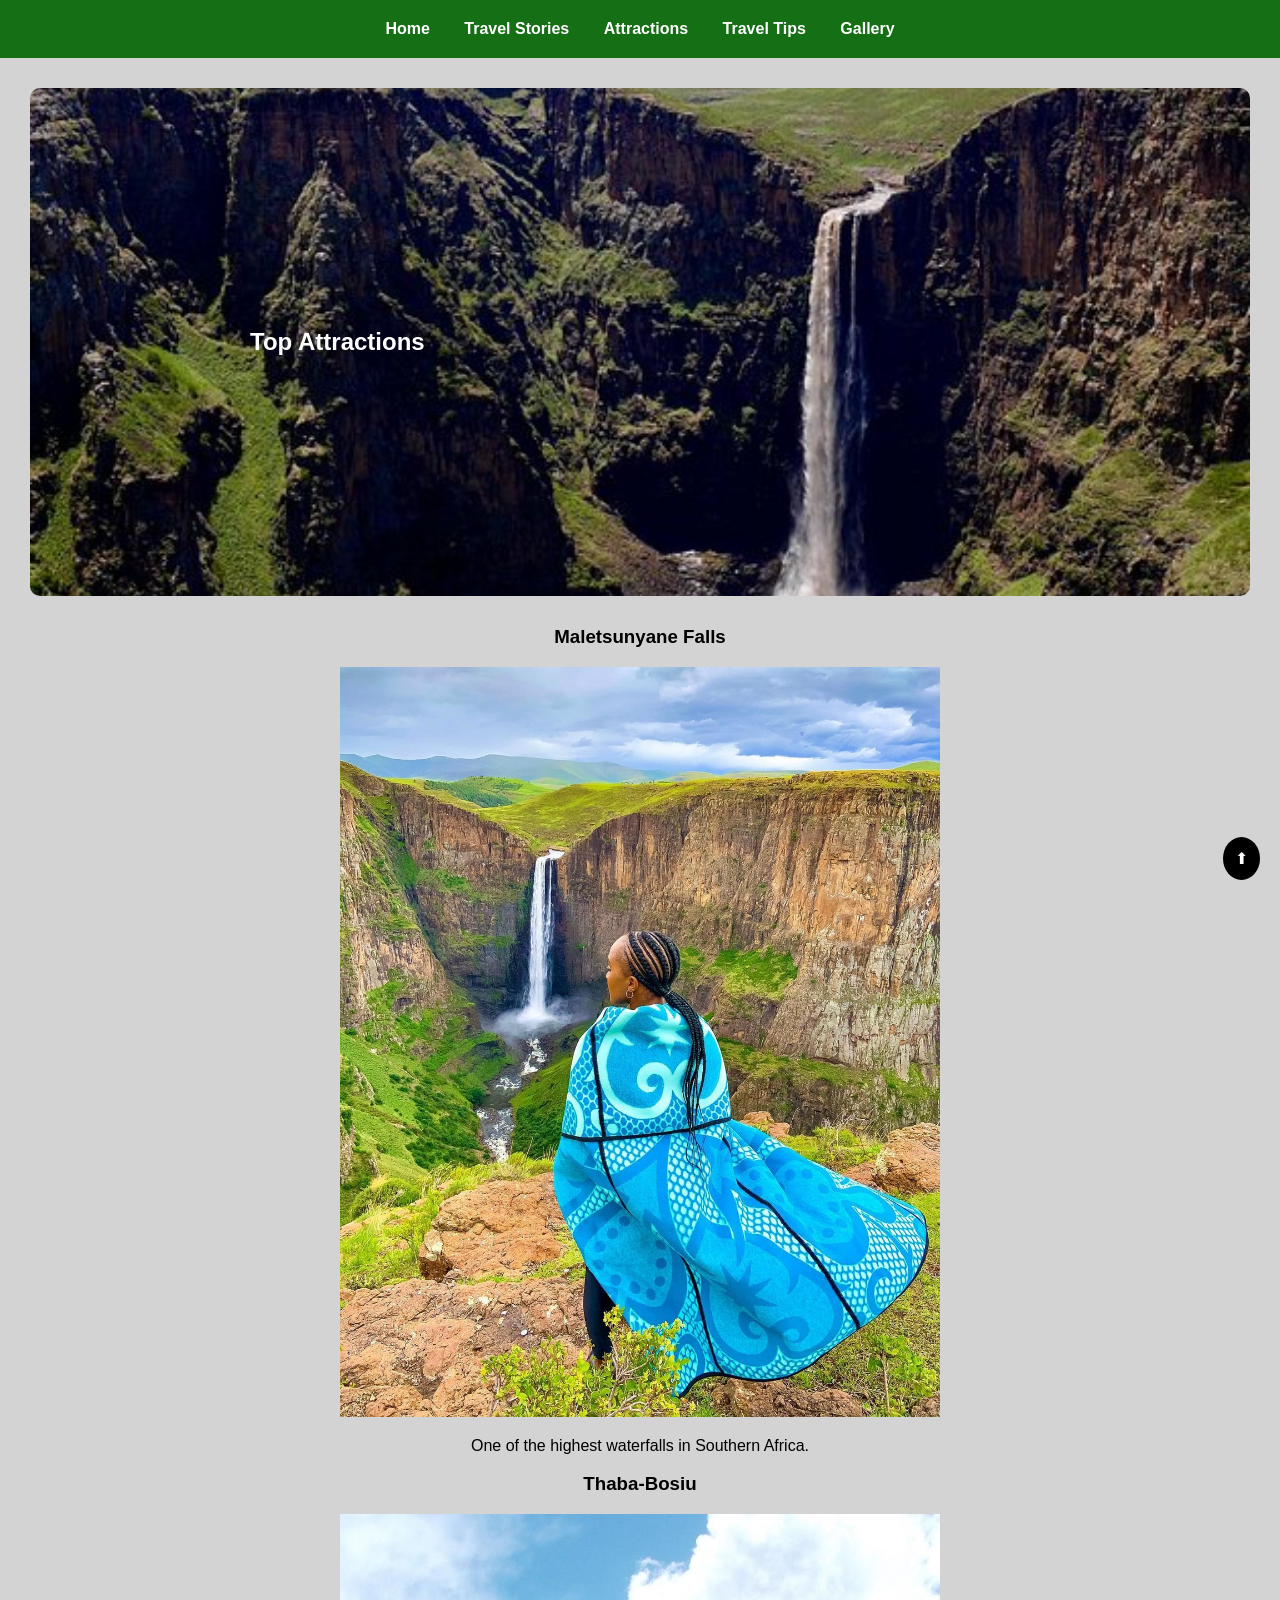
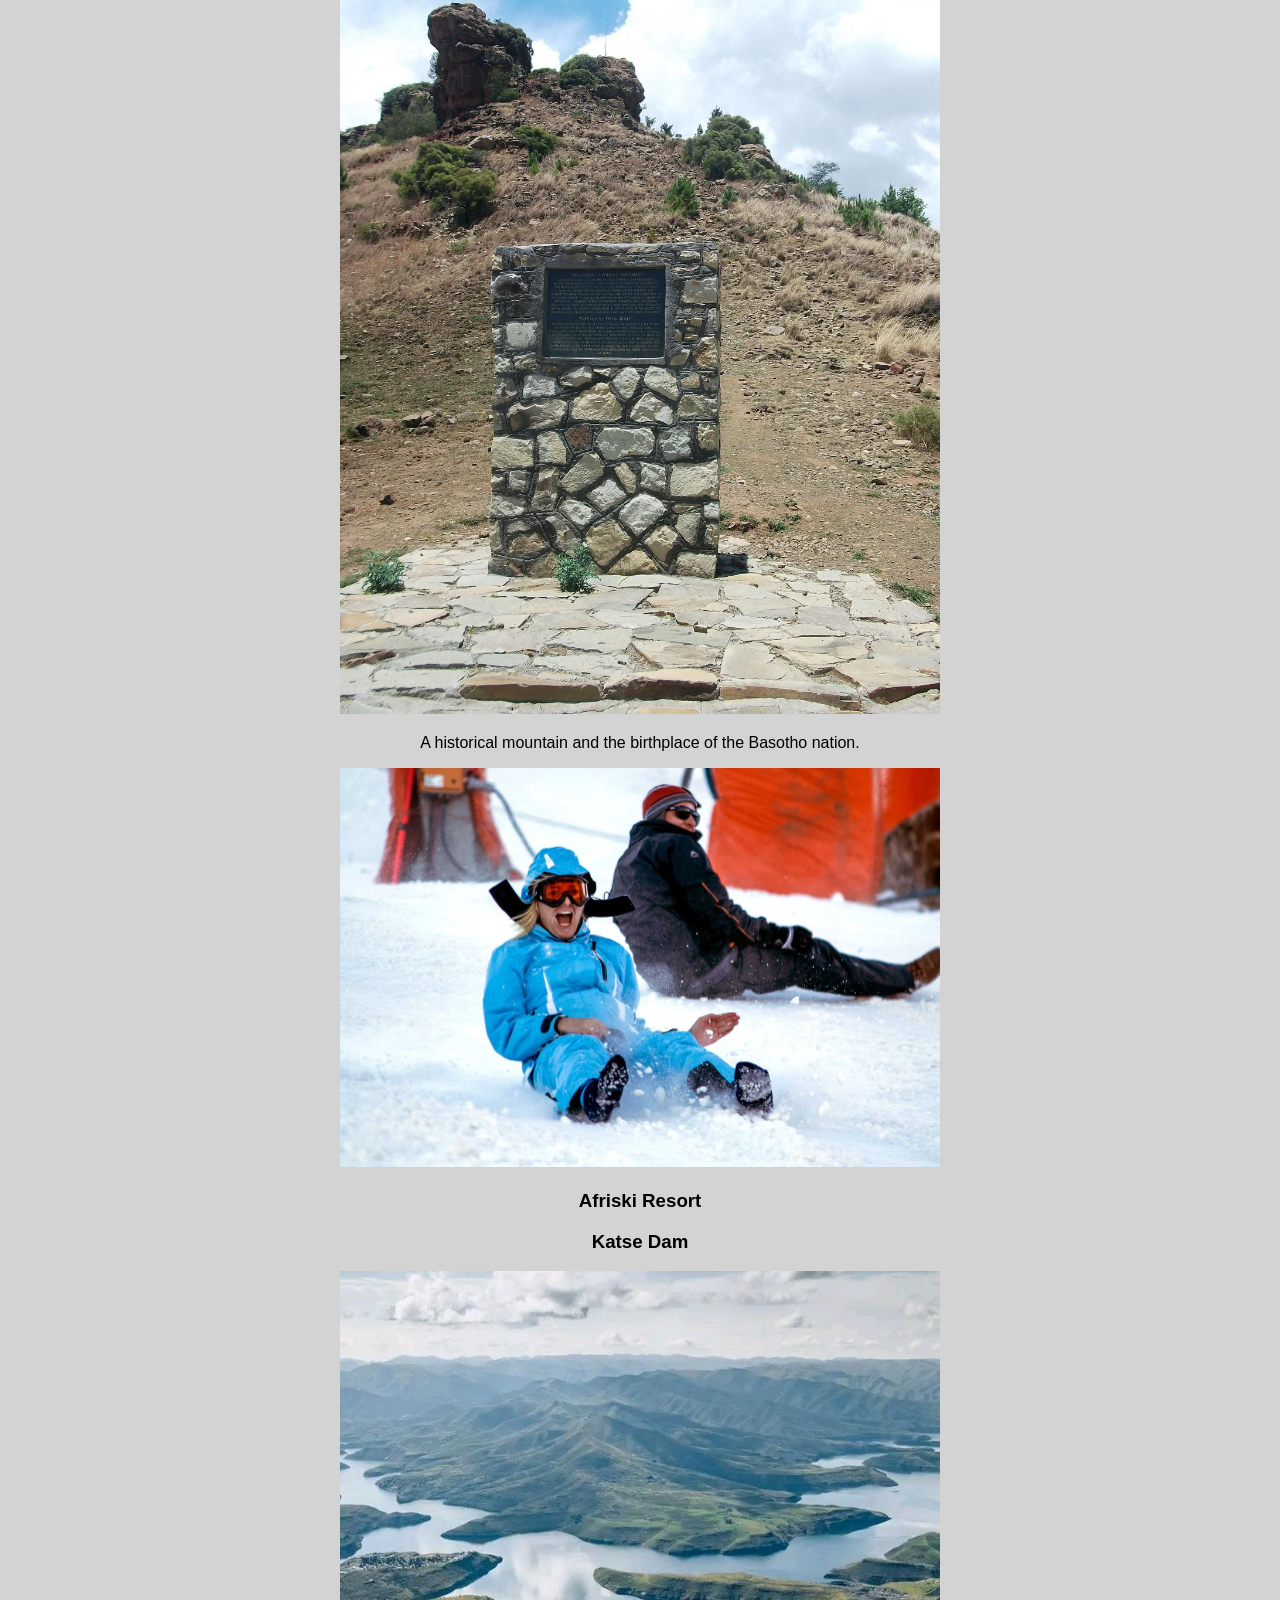
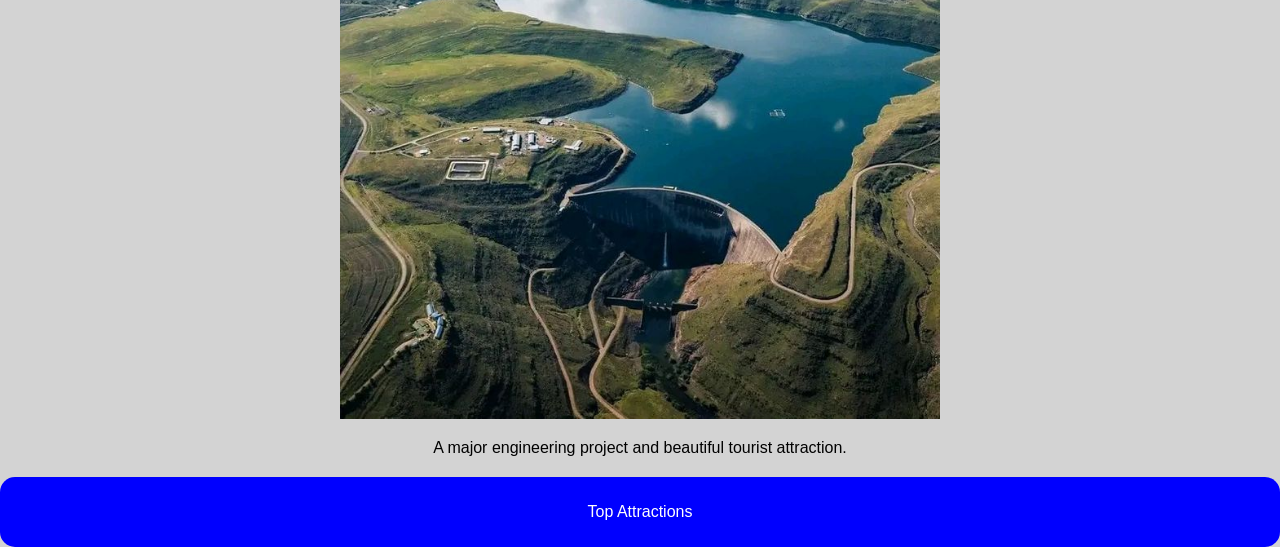
<file: attractions.html>
<!DOCTYPE html>
<html>
<head>
<title>attractions</title>
<link rel="stylesheet" href="edith.css">
</head>

<header>
<nav>
<a href="index.html">Home</a>
<a href="blog.html">Travel Stories</a>
<a href="attractions.html">Attractions</a>
<a href="tips.html">Travel Tips</a>
<a href="gallery.html">Gallery</a>
</nav>
</header>


<section class="attractions-banner">
<div class="container">
<h1>Top Attractions</h1>
</section>
<center>
    <h3>Maletsunyane Falls</h3>
<img src="22.jpg"width="600" height="600">
<p>One of the highest waterfalls in Southern Africa.</p>


<h3>Thaba-Bosiu</h3>
<img src="thaba bosiu.jpg"width="600" height="600">
 <p>A historical mountain and the birthplace of the Basotho nation.</p>



<img src="afriski.jpg" width="600" height="600">
<h3>Afriski Resort</h3>

    <h3>Katse Dam</h3>
<img src="katse dam.jpg" width="600" height="600">
 <p>A major engineering project and beautiful tourist attraction.</p>
</center>


 <footer class="footer">
    <p>Top Attractions</p>
</footer>


<a href="#" class="top-btn">⬆</a>
</file>
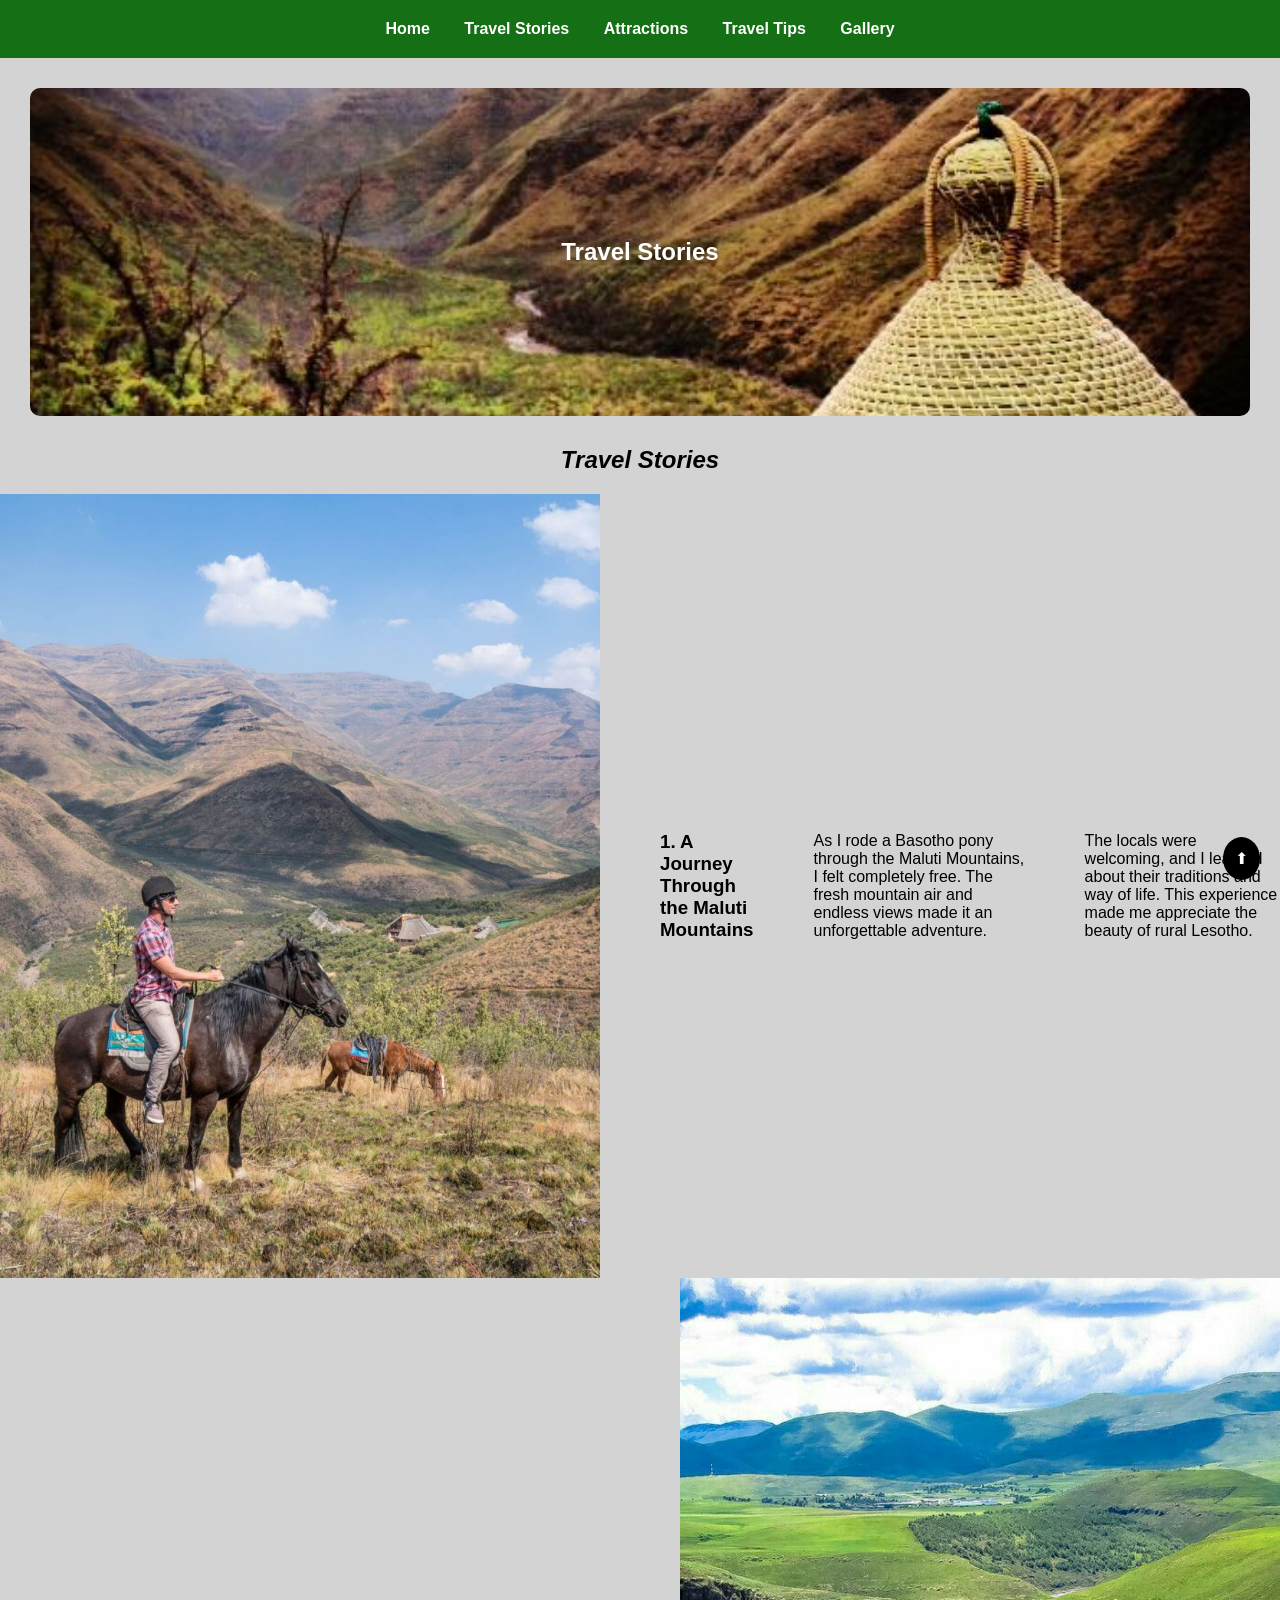
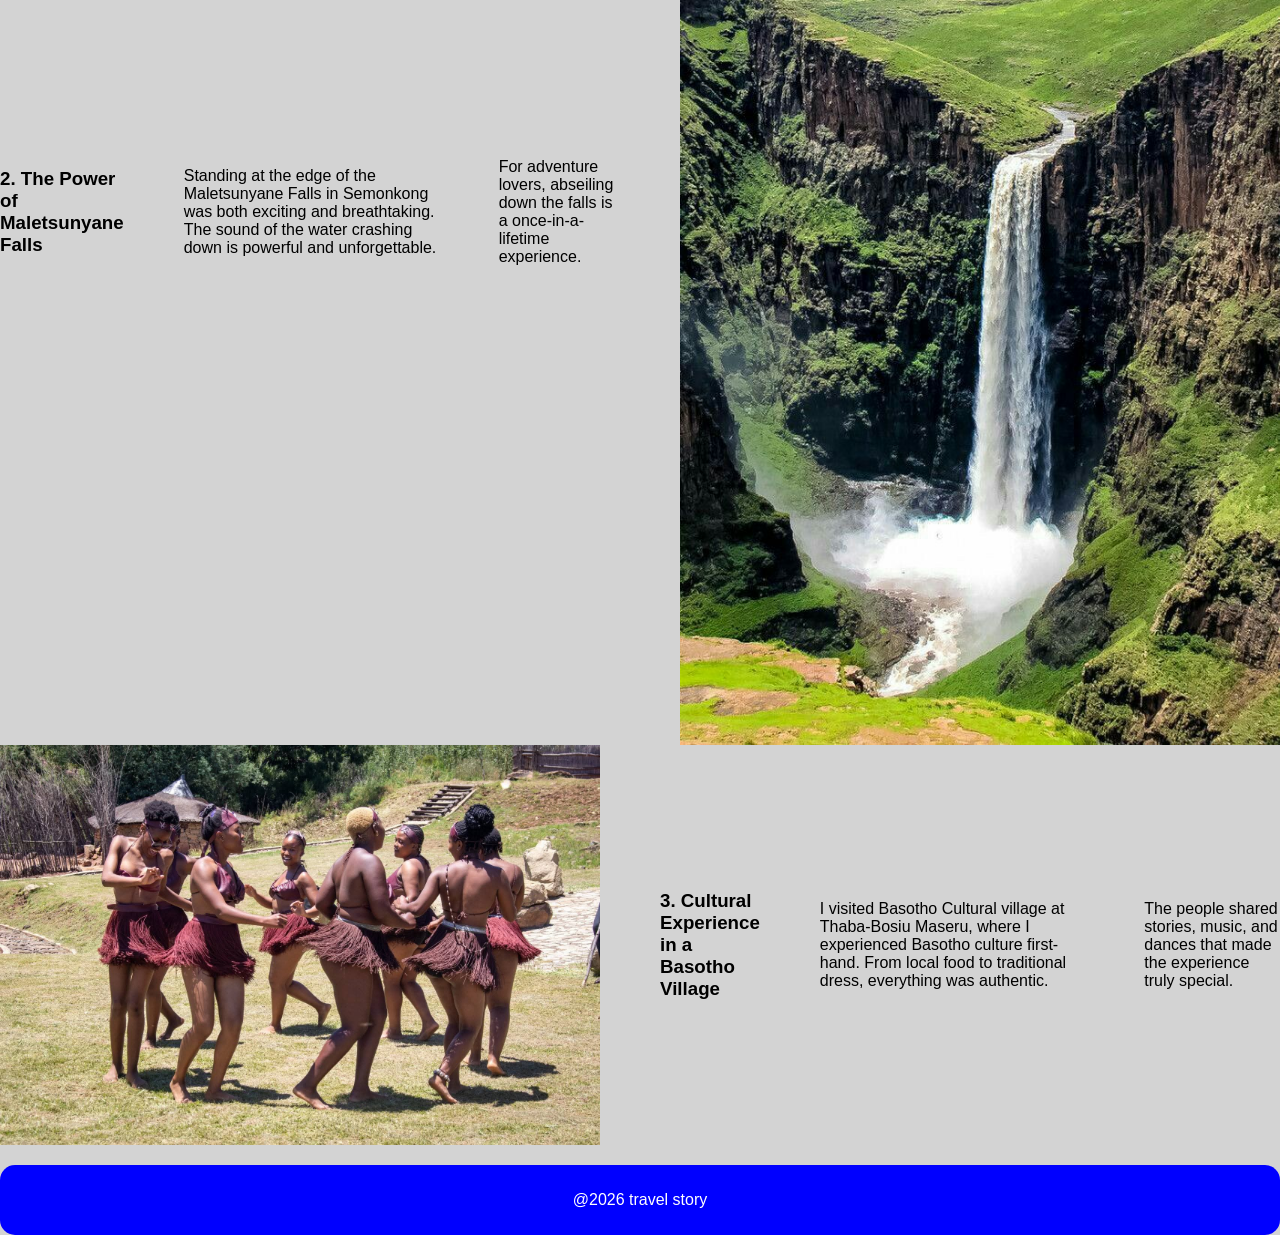
<file: blog.html>
<!DOCTYPE html>
<html>
<head>
<title>blog</title>
<link rel="stylesheet" href="edith.css">
</head>

<header>
<nav>
<a href="index.html">Home</a>
<a href="blog.html">Travel Stories</a>
<a href="attractions.html">Attractions</a>
<a href="tips.html">Travel Tips</a>
<a href="gallery.html">Gallery</a>
</nav>
</header>


<section class="blog-banner">
<h1>Travel Stories</h1>
</section>

<center>
    <h2><i>Travel Stories</i></h2>
</center>
<div class="container">

<img src="horse.jpeg" alt="my image" width="600" height="600">
   <h3 class="caption">1. A Journey Through the Maluti Mountains</h3>
<p>As I rode a Basotho pony through the Maluti Mountains, I felt completely free. The fresh mountain air and endless views made it an unforgettable adventure.</p>
<p>The locals were welcoming, and I learned about their traditions and way of life. This experience made me appreciate the beauty of rural Lesotho.</p>
</div>

<div class="container">
    <h3 class="caption">2. The Power of Maletsunyane Falls</h3>
<p class="caption">Standing at the edge of the Maletsunyane Falls in Semonkong was both exciting and breathtaking. The sound of the water crashing down is powerful and unforgettable.</p>
<p>For adventure lovers, abseiling down the falls is a once-in-a-lifetime experience.</p>
<img src="fall.jpeg" alt="my image" width="600" height="600">

</div>

<div class="container">

<img src="culture.jpeg" alt="my image" width="600" height="600">
    <h3 class="caption">3. Cultural Experience in a Basotho Village</h3>
<p>I visited Basotho Cultural village at Thaba-Bosiu Maseru, where I experienced Basotho culture first-hand. From local food to traditional dress, everything was authentic.</p>
<p>The people shared stories, music, and dances that made the experience truly special.</p>
</div>

<a href="#" class="top-btn">⬆</a>

<footer>
    <p>@2026 travel story</p>
</footer>
</file>
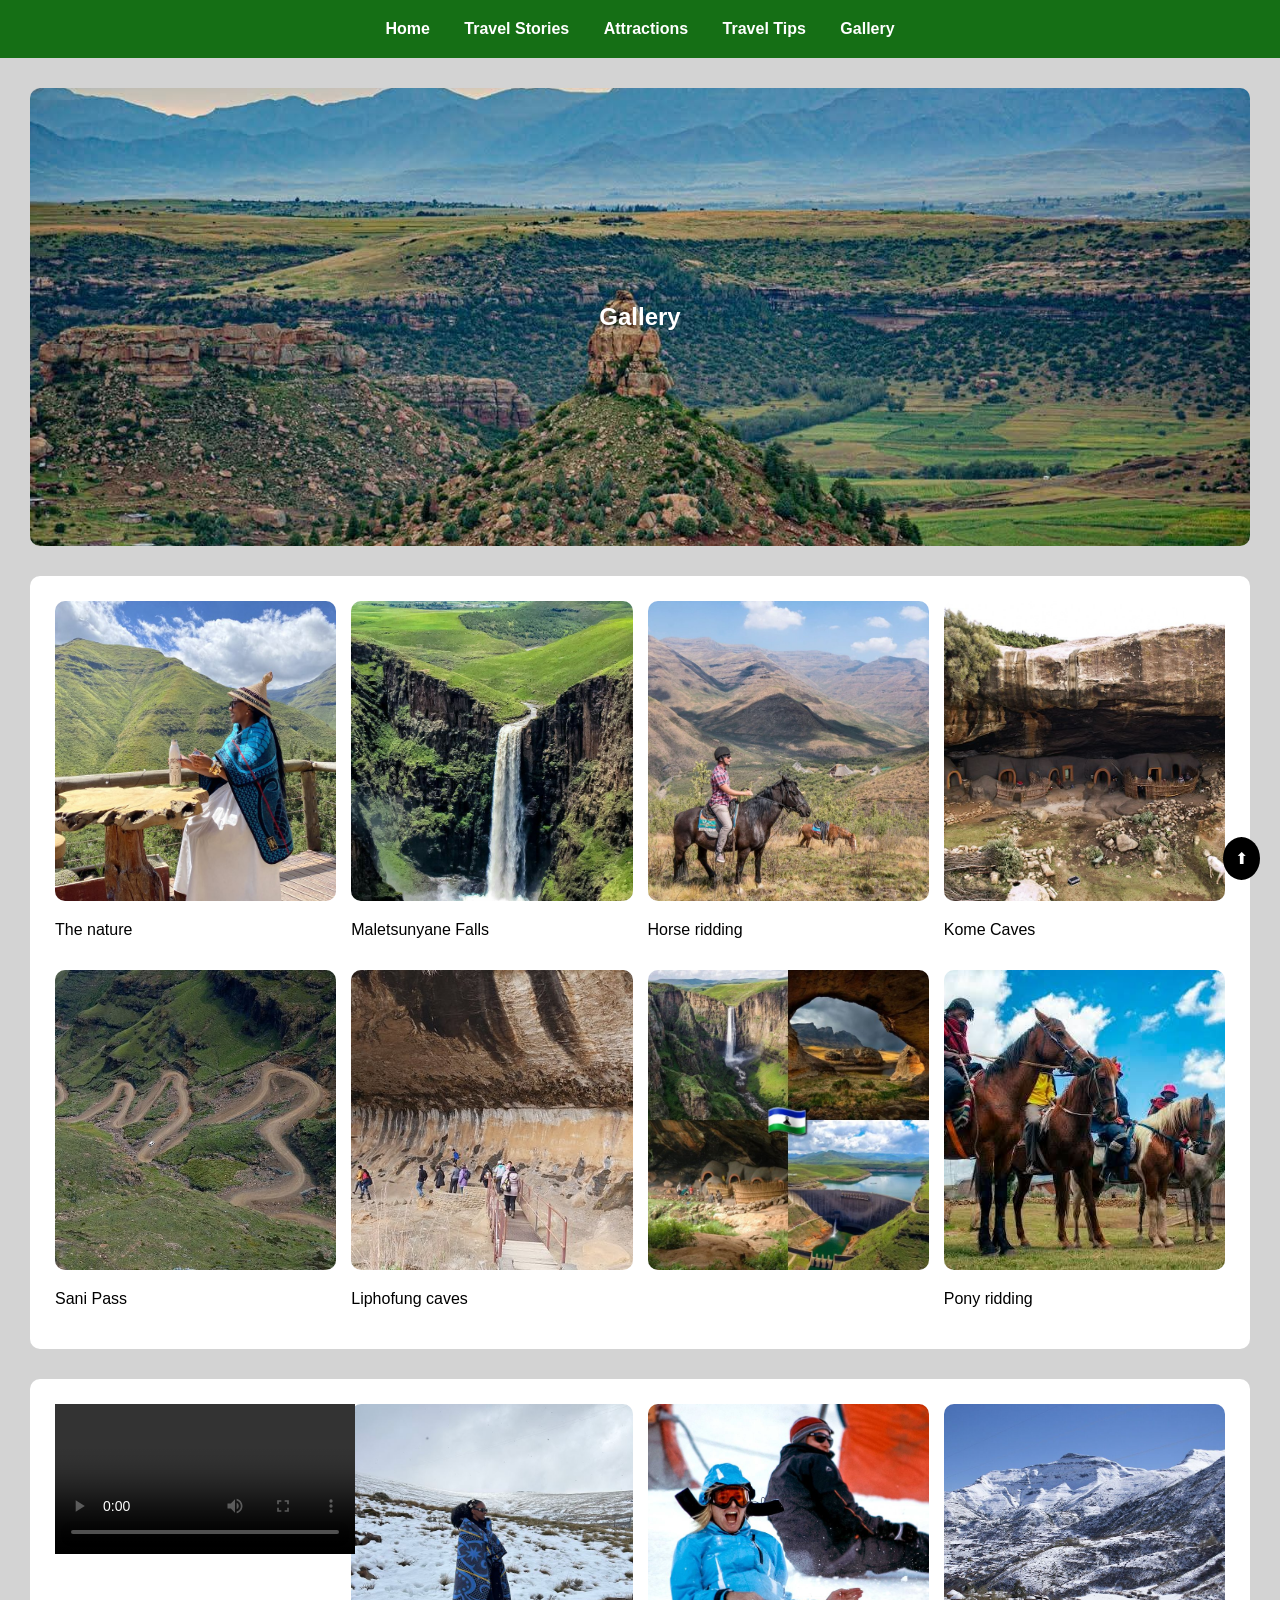
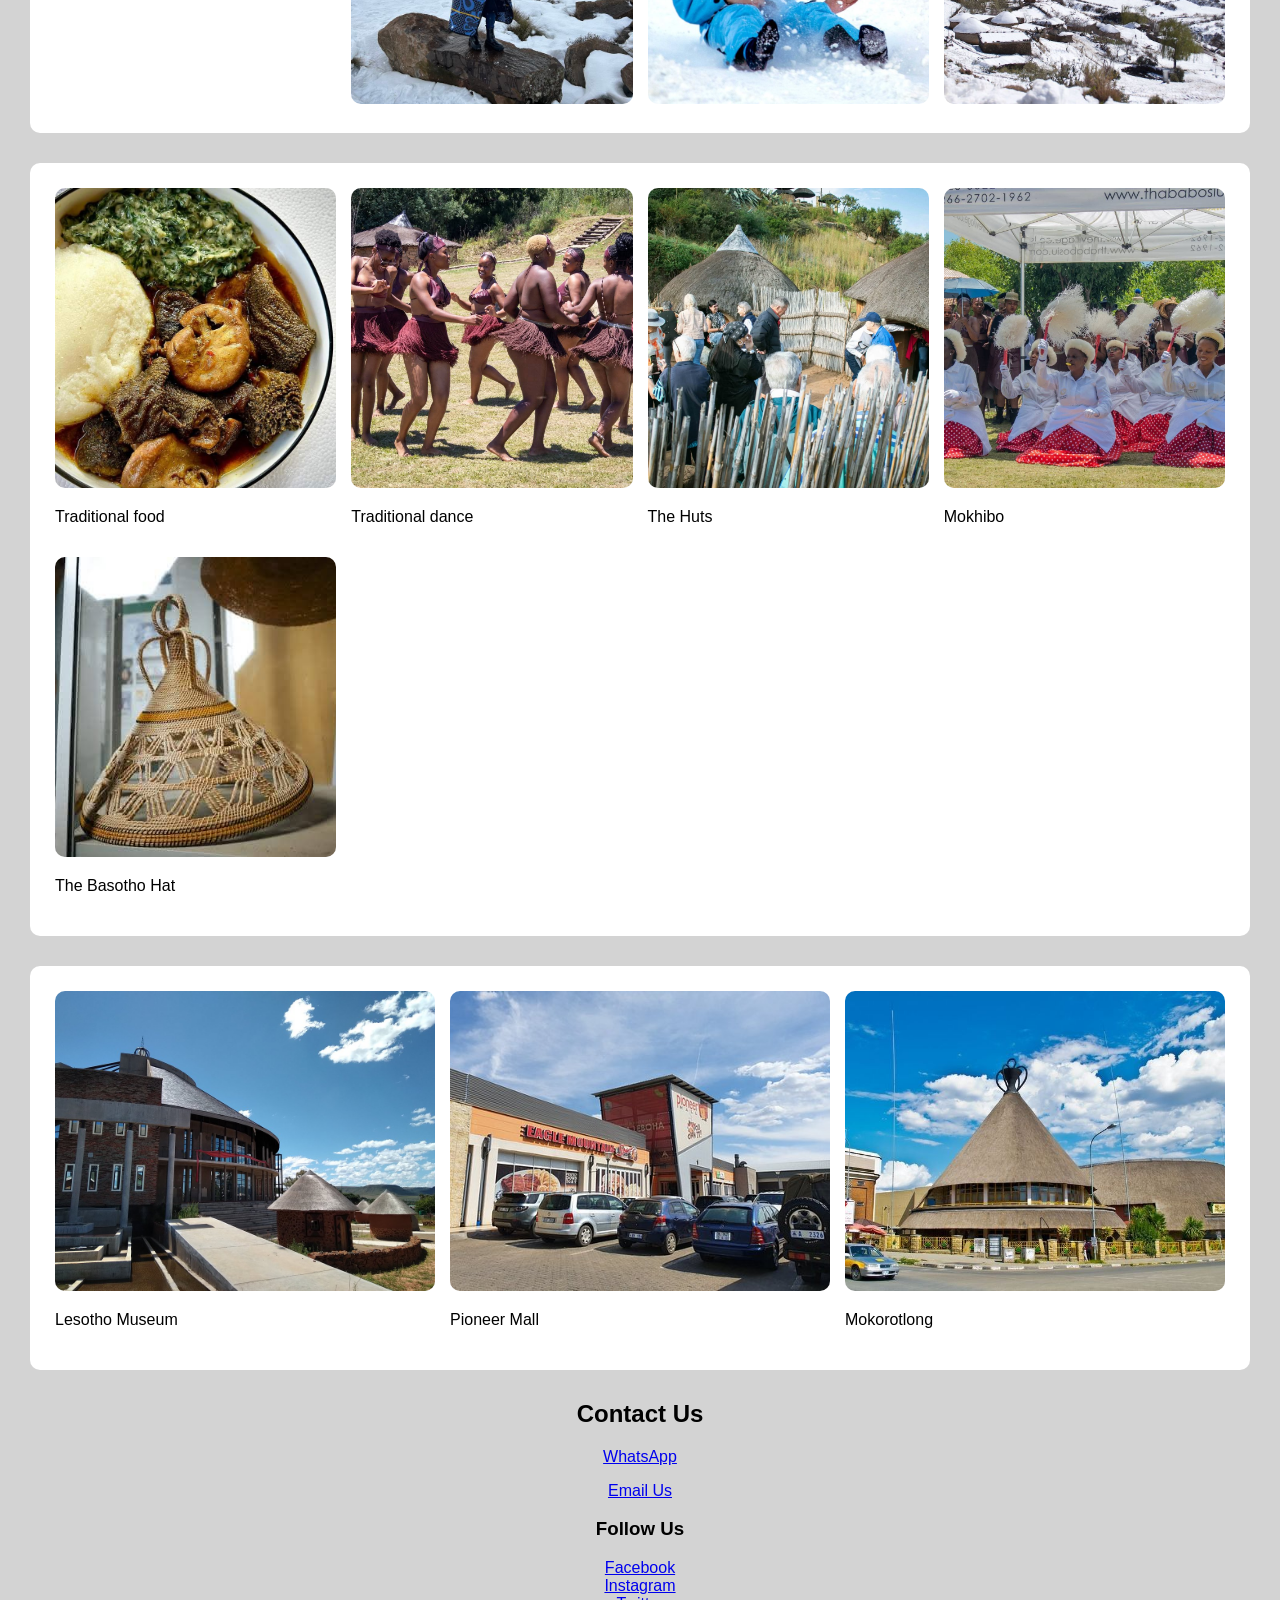
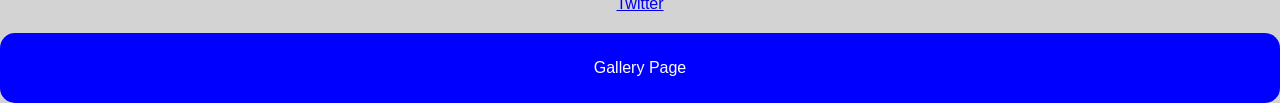
<file: gallery.html>
<!DOCTYPE html>
<html>
<head>
<title>Gallery</title>
<link rel="stylesheet" href="edith.css">
</head>
<header>
<nav>
<a href="index.html">Home</a>
<a href="blog.html">Travel Stories</a>
<a href="attractions.html">Attractions</a>
<a href="tips.html">Travel Tips</a>
<a href="gallery.html">Gallery</a>
</nav>

</header>

<section class="gallery-banner">
<h1>Gallery</h1>
</section>

<section class="gallery-container">

<div class="gallery-item">
<img src="3.jpg">
<p>The nature</p>
</div>

<div class="gallery-item">
<img src="fall.jpeg">
<p>Maletsunyane Falls</p>
</div>

<div class="gallery-item">
<img src="horse.jpeg">
<p> Horse ridding</p>
</div>

<div class="gallery-item">
<img src="kome caves.jpg">
<p> Kome Caves</p>
</div>

<div class="gallery-item">
<img src="sani pass.jpg">
<p> Sani Pass</p>
</div>

<div class="gallery-item">
<img src="liphofung.jpg">
<p> Liphofung caves</p>
</div>

<div class="gallery-item">
<img src="ls.jpeg">
</div>

<div class="gallery-item">
<img src="pony.jpeg">
<p> Pony ridding</p>
</div>


</section>

<section class="gallery-container">

<video controls width="300">
<source src="snow.mp4">
</video>

<div class="gallery-item">
<img src="snow p.jpeg" width="400" height="400">

</div>
<div class="gallery-item">
<img src="afriski.jpg" width="400" height="400">
</div>
<div>
<div class="gallery-item">
<img src="32.jpg" width="400" height="400">
</div>
</div>
</section>



<section class="gallery-container">

<div class="gallery-item">
<img src="lijo.jpg" width="600" height="600">
<p> Traditional food</p>
</div>

<div class="gallery-item">
<img src="2.jpeg" width="600" height="600">
<p> Traditional dance</p>
</div>

<div class="gallery-item">
<img src="1.jpeg" width="200" height="200">
<p>The Huts </p>
</div>

<div class="gallery-item">
<img src="mokhibo.jpeg" width="200" height="200">
<p>Mokhibo</p>
</div>

<div class="gallery-item">
<img src="mokorotlo.jpeg" width="200" height="200">
<p>The Basotho Hat </p>
</div>
</section>

<section class="gallery-container">

<div class="gallery-item">
<img src="lesotho-national-museum.jpg" width="200" height="200">
<p>Lesotho Museum </p>
</div>
<div class="gallery-item">
<img src="pioneer mall.jpg" width="200" height="200">
<p>Pioneer Mall</p>
</div>
<div class="gallery-item">
<img src="mokorotlong.jpg" width="200" height="200">
<p>Mokorotlong</p>
</div>

</section>
<center>
<div>
<h2>Contact Us</h2>

<p> 
<a href="https://wa.me/26612345678">WhatsApp</a>
</p>

<p>
<a href="mailto:visitlesotho@gmail.com">Email Us</a>
</p>
</div>

<div>
 <h3>Follow Us</h3>
    <p>

       <a href="#">Facebook</a><br>
        <a href="#">Instagram</a><br>
        <a href="#">Twitter</a>
    </p>
</div>
</center>
<footer>
    <p>Gallery Page</p>
<a href="#" class="top-btn">⬆</a>
</footer>
</file>
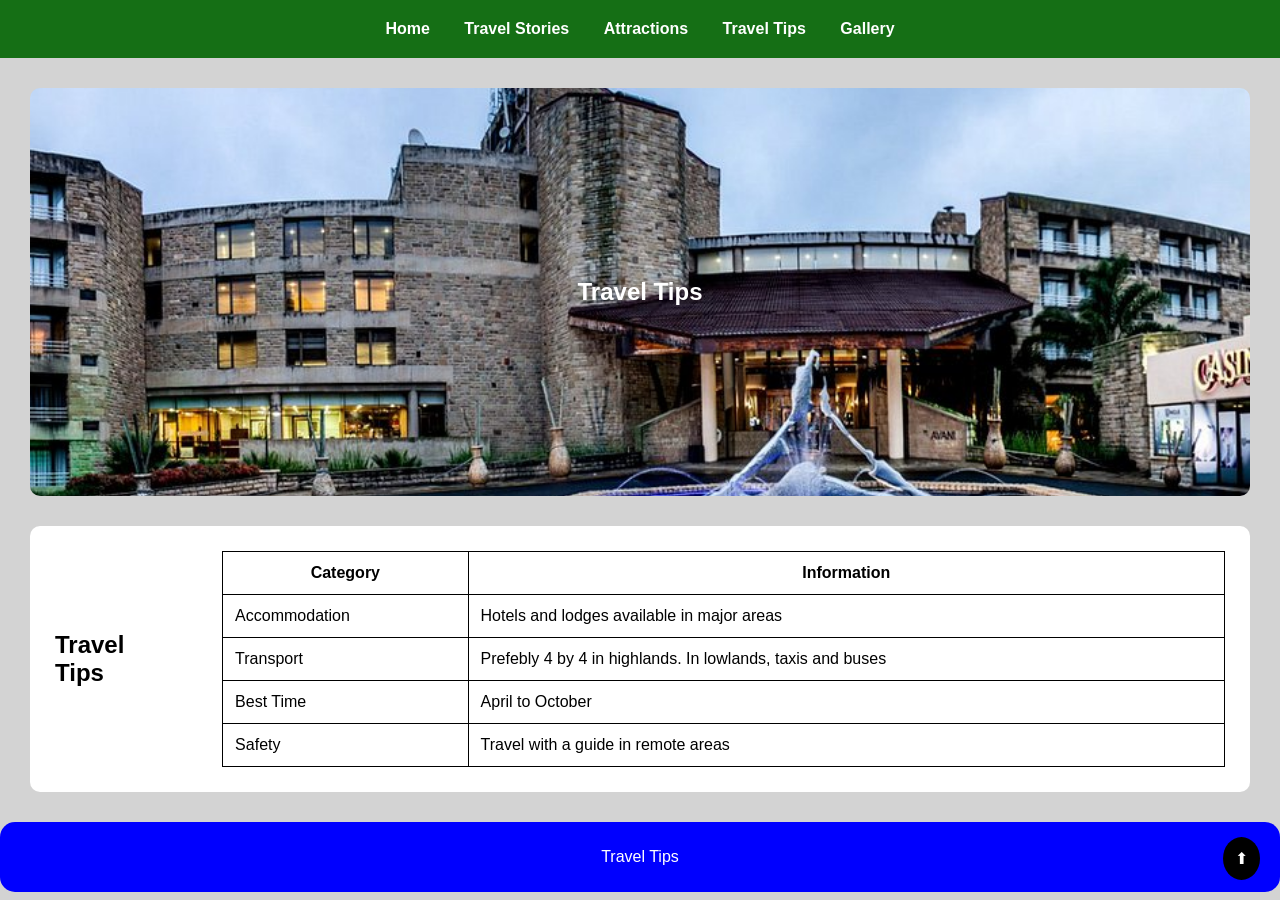
<file: tips.html>
<!DOCTYPE html>
<html>
<head>
<title>tips</title>
<link rel="stylesheet" href="edith.css">
</head>

<header>
<nav>
<a href="index.html">Home</a>
<a href="blog.html">Travel Stories</a>
<a href="attractions.html">Attractions</a>
<a href="tips.html">Travel Tips</a>
<a href="gallery.html">Gallery</a>
</nav>
</header>

<section class="tips-banner">
<h1>Travel Tips</h1>
</section>

<section>
<div class="container">
    <h2>Travel Tips</h2>

    <table border="1" width="100%">
        <tr>
            <th>Category</th>
            <th>Information</th>
        </tr>
        <tr>
            <td>Accommodation</td>
            <td>Hotels and lodges available in major areas</td>
        </tr>
        <tr>
            <td>Transport</td>
            <td>Prefebly 4 by 4 in highlands. In 
lowlands, taxis and buses </td>
        </tr>
        <tr>
            <td>Best Time</td>
            <td>April to October</td>
        </tr>
        <tr>
            <td>Safety</td>
            <td>Travel with a guide in remote areas</td>
        </tr>
    </table>

</div>

</section>
<footer>
    <p>Travel Tips</p>
</footer>

<a href="#" class="top-btn">⬆</a>
</file>
<file: edith.css>
body {
    font-family: Arial, sans-serif;
    margin: 0;
    background-color: lightgray;

}

/* HEADER */
header {
    background: rgba(0, 100, 0, 0.9);
    color: white;
    padding: 20px;
    text-align: center;
    position: sticky;
    top: 0;
}

nav a {
    margin: 15px;
    color: white;
    font-weight: bold;
    text-decoration: none;
}

nav a:hover {
    color: yellow;
}

/* HERO SECTIONS */
.home-banner {
    background: url('maliba.jpg') center/cover;
    padding: 200px;
    color: white;
    text-align: center;
}

.blog-banner {
    background: url("bg.jpg") center/cover;
    padding: 130px;
    color: white;
    text-align: center;
}

.attractions-banner {
    background: url('maletsunyane.jpg') center/cover;
    padding: 220px;
    color: white;
    text-align: center;
}

.tips-banner {
    background: url('avani.jpg') center/cover;
    padding: 170px;
    color: white;
    text-align: center;
}

.gallery-banner {
    background: url('qiloane 2.jpeg') center/cover;
    padding: 195px;
    color: white;
    text-align: center;
}

/* CONTENT */
section {
    margin: 30px;
    padding: 25px;
    background: white;
    border-radius: 10px;
}

/* CARDS */
.card, .blog {
    margin: 20px;
    padding: 20px;
    border-radius: 10px;
    background: white;
    box-shadow: 0 4px 8px rgba(0,0,0,0.1);
}

.card img, .blog img {
    width: 100%;
    border-radius: 10px;
}

/* TABLE */
table {
    width: 100%;
    border-collapse: collapse;
}

th, td {
    padding: 12px;
    border: 1px solid black;
}

/* GALLERY GRID */
.gallery-container {
    display: grid;
    grid-template-columns: repeat(auto-fit, minmax(250px, 1fr));
    gap: 15px;
    margin: 30px;
}

.gallery-item img {
    width: 100%;
    height: 300px;
    object-fit: cover;
    border-radius: 10px;
    transition: transform 0.3s;
}

.gallery-item img:hover {
    transform: scale(1.05);
}

/* CONTACT */
.contact {
    text-align: center;
    padding: 30px;
}

.contact a {
    color: green;
    font-weight: bold;
}

/* BACK TO TOP */
.top-btn {
    position: fixed;
    bottom: 20px;
    right: 20px;
    background: black;
    color: white;
    padding: 12px;
    border-radius: 50%;
    text-decoration: none;
}

footer{
    text-align:center;
    padding:10px;
    border-radius:15px;
    background:#0000ff;
    color:white;
    margin-top:20px;
    marging
}

.container {
display: flex;
align-items: center;
gap: 60px;
}

img {
width 200px;
height: auto;
}

.caption {
max-width:300px;
}
</file>
